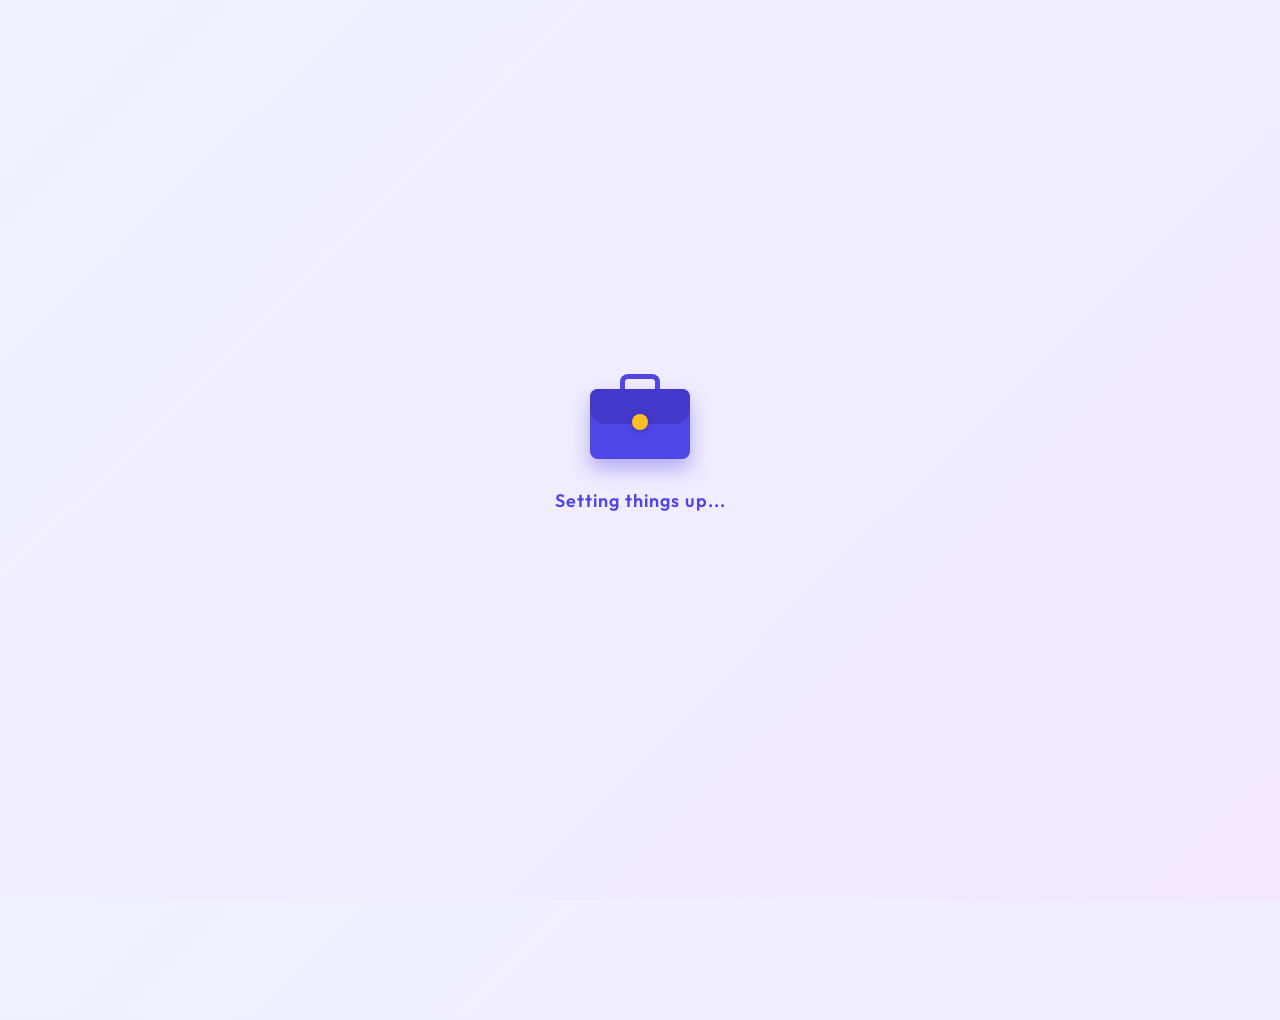
<file: index.html>
<<<<<<< HEAD
<!DOCTYPE html>
<html lang="en">

<head>
  <meta charset="UTF-8">
  <meta name="viewport" content="width=device-width, initial-scale=1.0">
  <title>QR Attendance System – Login</title>
  <link rel="stylesheet" href="css/style.css">
  <link href="https://fonts.googleapis.com/css2?family=Outfit:wght@300;400;500;600;700&display=swap" rel="stylesheet">
  <style>
    :root {
      --primary: #4f46e5;
      --primary-hover: #4338ca;
      --primary-light: #e0e7ff;
      --bg-gradient-1: #f8fafc;
      --bg-gradient-2: #e2e8f0;
      --text-main: #1e293b;
      --text-muted: #64748b;
      --card-bg: rgba(255, 255, 255, 0.8);
      --card-border: rgba(255, 255, 255, 1);
    }

    * {
      box-sizing: border-box;
      margin: 0;
      padding: 0;
      font-family: 'Outfit', sans-serif;
    }

    body {
      background: linear-gradient(135deg, #eef2ff, #f3e8ff);
      display: flex;
      align-items: center;
      justify-content: center;
      min-height: 100vh;
      overflow: auto;
      color: var(--text-main);
      position: relative;
    }

    /* Animated background elements */
    .bg-shape {
      position: absolute;
      border-radius: 50%;
      filter: blur(80px);
      z-index: 0;
      animation: float 10s infinite alternate ease-in-out;
    }

    .shape-1 {
      width: 500px;
      height: 500px;
      background: rgba(99, 102, 241, 0.4);
      top: -100px;
      left: -150px;
    }

    .shape-2 {
      width: 600px;
      height: 600px;
      background: rgba(216, 180, 254, 0.4);
      bottom: -150px;
      right: -100px;
      animation-delay: -5s;
    }

    @keyframes float {
      0% {
        transform: translate(0, 0) scale(1);
      }

      100% {
        transform: translate(40px, 40px) scale(1.05);
      }
    }

    /* Glassmorphic Login Box */
    .login-container {
      position: relative;
      z-index: 10;
      width: 100%;
      max-width: 420px;
      perspective: 1000px;
      padding: 20px;
    }

    .login-box {
      background: var(--card-bg);
      backdrop-filter: blur(24px);
      -webkit-backdrop-filter: blur(24px);
      border: 1px solid var(--card-border);
      padding: 40px;
      border-radius: 28px;
      box-shadow: 0 25px 50px -12px rgba(0, 0, 0, 0.1);
      text-align: center;
      animation: cardEntrance 0.8s cubic-bezier(0.2, 0.8, 0.2, 1);
      overflow: hidden;
      position: relative;
    }

    @keyframes cardEntrance {
      from {
        opacity: 0;
        transform: translateY(40px) scale(0.95);
      }

      to {
        opacity: 1;
        transform: translateY(0) scale(1);
      }
    }

    .login-header {
      margin-bottom: 30px;
    }

    .login-header h2 {
      font-size: 28px;
      font-weight: 700;
      margin-bottom: 8px;
      color: #1e293b;
    }

    .login-header p {
      color: var(--text-muted);
      font-size: 15px;
    }

    /* Forms container for sliding */
    .forms-wrapper {
      position: relative;
      height: 300px;
      /* Increased so role Continue is fully visible on smaller viewports */
      transition: height 0.3s ease;
      padding-bottom: 8px;
    }

    .form-section {
      position: absolute;
      top: 0;
      left: 0;
      width: 100%;
      transition: all 0.5s cubic-bezier(0.4, 0, 0.2, 1);
      opacity: 0;
      visibility: hidden;
      transform: translateX(50px);
    }

    .form-section.active {
      opacity: 1;
      visibility: visible;
      transform: translateX(0);
      z-index: 2;
    }

    .form-section.exit-left {
      transform: translateX(-50px);
      opacity: 0;
      visibility: hidden;
    }

    /* Role Buttons */
    .role-buttons {
      display: flex;
      flex-direction: column;
      gap: 16px;
      margin-bottom: 24px;
    }

    .role-btn {
      position: relative;
      padding: 16px;
      border-radius: 16px;
      border: 2px solid #e2e8f0;
      background: #ffffff;
      color: var(--text-main);
      font-size: 16px;
      font-weight: 600;
      cursor: pointer;
      display: flex;
      align-items: center;
      justify-content: center;
      gap: 12px;
      transition: all 0.3s cubic-bezier(0.4, 0, 0.2, 1);
      overflow: hidden;
      box-shadow: 0 4px 6px -1px rgba(0, 0, 0, 0.05);
    }

    .role-btn:hover {
      border-color: #cbd5e1;
      transform: translateY(-2px);
      box-shadow: 0 10px 15px -3px rgba(0, 0, 0, 0.08);
    }

    .role-btn.active {
      background: var(--primary);
      color: white;
      border-color: var(--primary);
      box-shadow: 0 10px 25px -5px rgba(79, 70, 229, 0.4);
    }

    /* Input Fields */
    .input-group {
      position: relative;
      margin-bottom: 20px;
      text-align: left;
    }

    .input-group input {
      width: 100%;
      padding: 16px 16px 16px 48px;
      border-radius: 14px;
      border: 2px solid #e2e8f0;
      background: #ffffff;
      color: var(--text-main);
      font-size: 15px;
      font-weight: 500;
      transition: all 0.3s ease;
    }

    .input-group input::placeholder {
      color: #94a3b8;
      font-weight: 400;
    }

    .input-group input:focus {
      outline: none;
      border-color: var(--primary);
      box-shadow: 0 0 0 4px rgba(79, 70, 229, 0.1);
    }

    .input-icon {
      position: absolute;
      left: 18px;
      top: 50%;
      transform: translateY(-50%);
      color: #94a3b8;
      transition: color 0.3s ease;
    }

    .input-group input:focus+.input-icon {
      color: var(--primary);
    }

    /* Action Buttons */
    .primary-btn {
      width: 100%;
      padding: 16px;
      border-radius: 14px;
      border: none;
      background: linear-gradient(135deg, var(--primary), #6366f1);
      color: white;
      font-size: 16px;
      font-weight: 600;
      cursor: pointer;
      position: relative;
      overflow: hidden;
      transition: all 0.3s ease;
      box-shadow: 0 10px 20px -10px rgba(79, 70, 229, 0.6);
    }

    .primary-btn:hover {
      transform: translateY(-2px);
      box-shadow: 0 15px 25px -10px rgba(79, 70, 229, 0.8);
    }

    .primary-btn:active {
      transform: translateY(1px);
    }

    .primary-btn:disabled {
      opacity: 0.6;
      cursor: not-allowed;
      transform: none;
      box-shadow: none;
      pointer-events: none;
    }

    .btn-loader {
      display: none;
      width: 20px;
      height: 20px;
      border: 3px solid rgba(255, 255, 255, 0.3);
      border-radius: 50%;
      border-top-color: #fff;
      animation: spin 1s ease-in-out infinite;
      margin: 0 auto;
    }

    @keyframes spin {
      to {
        transform: rotate(360deg);
      }
    }

    .btn-text.loading {
      display: none;
    }

    .btn-loader.loading {
      display: block;
    }

    /* Links */
    .back-btn {
      background: transparent;
      border: none;
      color: var(--text-muted);
      font-size: 14px;
      font-weight: 500;
      cursor: pointer;
      display: flex;
      align-items: center;
      gap: 6px;
      margin-bottom: 24px;
      transition: color 0.3s ease;
    }

    .back-btn:hover {
      color: var(--text-main);
    }

    .admin-link {
      margin-top: 24px;
      font-size: 14px;
      text-align: center;
      padding-top: 24px;
      position: relative;
    }

    .admin-link::before {
      content: '';
      position: absolute;
      top: 0;
      left: 50%;
      transform: translateX(-50%);
      width: 40px;
      height: 3px;
      background: #e2e8f0;
      border-radius: 4px;
    }

    .admin-link a {
      color: var(--text-muted);
      text-decoration: none;
      font-weight: 600;
      transition: all 0.3s ease;
    }

    .admin-link a:hover {
      color: var(--primary);
    }

    /* Shake animation for errors */
    @keyframes shake {

      0%,
      100% {
        transform: translateX(0);
      }

      10%,
      30%,
      50%,
      70%,
      90% {
        transform: translateX(-5px);
      }

      20%,
      40%,
      60%,
      80% {
        transform: translateX(5px);
      }
    }

    .shake {
      animation: shake 0.5s cubic-bezier(.36, .07, .19, .97) both;
    }

    /* Active SVGs */
    .role-btn.active svg {
      stroke: white;
    }

    /* Splash Screen Animations */
    #introSplash {
      position: fixed;
      top: 0;
      left: 0;
      width: 100vw;
      height: 100vh;
      background: linear-gradient(135deg, #eef2ff, #f3e8ff);
      z-index: 9999;
      display: flex;
      justify-content: center;
      align-items: center;
      flex-direction: column;
      transition: opacity 0.8s ease, visibility 0.8s ease;
    }

    .briefcase-wrapper {
      animation: walkIn 1.5s cubic-bezier(0.2, 0.8, 0.2, 1) forwards;
      position: relative;
    }

    @keyframes walkIn {
      0% {
        transform: translateX(-150px) translateY(-50px) rotate(-15deg) scale(0.8);
        opacity: 0;
      }

      50% {
        transform: translateX(20px) translateY(0) rotate(5deg) scale(1.05);
        opacity: 1;
      }

      75% {
        transform: translateX(-5px) rotate(-2deg) scale(0.98);
      }

      100% {
        transform: translateX(0) rotate(0) scale(1);
      }
    }

    .briefcase {
      width: 100px;
      height: 70px;
      background: var(--primary);
      border-radius: 8px;
      position: relative;
      box-shadow: 0 10px 20px rgba(79, 70, 229, 0.4);
      z-index: 10;
    }

    .briefcase::before {
      content: '';
      position: absolute;
      top: -15px;
      left: 50%;
      transform: translateX(-50%);
      width: 30px;
      height: 15px;
      border: 5px solid var(--primary);
      border-bottom: none;
      border-radius: 8px 8px 0 0;
    }

    .briefcase-flap {
      position: absolute;
      top: 0;
      left: 0;
      width: 100%;
      height: 35px;
      background: var(--primary-hover);
      border-radius: 8px 8px 15px 15px;
      transform-origin: top;
      transition: transform 0.6s cubic-bezier(0.4, 0, 0.2, 1);
      z-index: 2;
    }

    .briefcase-lock {
      position: absolute;
      bottom: -6px;
      left: 50%;
      transform: translateX(-50%);
      width: 16px;
      height: 16px;
      background: #fbbf24;
      border-radius: 50%;
      box-shadow: 0 2px 4px rgba(0, 0, 0, 0.2);
    }

    .briefcase-light {
      position: absolute;
      top: 50%;
      left: 50%;
      width: 20px;
      height: 20px;
      background: #fff;
      border-radius: 50%;
      transform: translate(-50%, -50%);
      opacity: 0;
      z-index: 1;
    }

    .briefcase-wrapper.open .briefcase-flap {
      transform: rotateX(180deg);
    }

    .briefcase-wrapper.open .briefcase-light {
      animation: burstLight 1s forwards cubic-bezier(0.2, 0.8, 0.2, 1);
    }

    @keyframes burstLight {
      0% {
        opacity: 0;
        transform: translate(-50%, -50%) scale(1);
      }

      30% {
        opacity: 1;
        transform: translate(-50%, -50%) scale(10);
        box-shadow: 0 0 40px 20px rgba(99, 102, 241, 0.6);
      }

      100% {
        opacity: 0;
        transform: translate(-50%, -50%) scale(60);
        box-shadow: 0 0 150px 150px rgba(255, 255, 255, 1);
      }
    }

    .splash-text {
      margin-top: 30px;
      font-size: 18px;
      font-weight: 600;
      color: var(--primary);
      animation: pulseText 1.5s infinite;
      letter-spacing: 1px;
    }

    @keyframes pulseText {

      0%,
      100% {
        opacity: 0.6;
      }

      50% {
        opacity: 1;
      }
    }

    .splash-text.hide {
      opacity: 0;
      transition: opacity 0.3s;
    }

    .main-content {
      opacity: 0;
      transform: scale(0.95);
      transition: opacity 0.8s ease, transform 0.8s ease;
      width: 100%;
      min-height: 100vh;
      display: flex;
      justify-content: center;
      align-items: center;
      position: absolute;
      top: 0;
      left: 0;
    }

    .main-content.visible {
      opacity: 1;
      transform: scale(1);
    }
  </style>
</head>

<body>

  <!-- Splash Intro -->
  <div id="introSplash">
    <div class="briefcase-wrapper" id="briefcaseWrapper">
      <div class="briefcase">
        <div class="briefcase-flap">
          <div class="briefcase-lock"></div>
        </div>
        <div class="briefcase-light"></div>
      </div>
    </div>
    <div class="splash-text" id="splashText">Setting things up...</div>
  </div>

  <div id="mainContent" class="main-content">
    <!-- Background Animated Shapes -->
    <div class="bg-shape shape-1"></div>
    <div class="bg-shape shape-2"></div>

    <div class="login-container">
      <div class="login-box" id="loginBox">
        <div class="login-header">
          <h2>Welcome</h2>
          <p>Ensure your attendance seamlessly</p>
        </div>

        <div class="forms-wrapper" id="formsWrapper">
          <!-- Step 1: Role Selection -->
          <div class="form-section active" id="stepRole">
            <div class="role-area">
              <div class="role-buttons">
                <button class="role-btn" id="btnFaculty" onclick="selectRole('teacher')">
                  <svg width="22" height="22" viewBox="0 0 24 24" fill="none" stroke="currentColor" stroke-width="2"
                    stroke-linecap="round" stroke-linejoin="round">
                    <path d="M4 19.5v-15A2.5 2.5 0 0 1 6.5 2H20v20H6.5a2.5 2.5 0 0 1 0-5H20" />
                  </svg>
                  Faculty Portal
                </button>
                <button class="role-btn" id="btnStudent" onclick="selectRole('student')">
                  <svg width="22" height="22" viewBox="0 0 24 24" fill="none" stroke="currentColor" stroke-width="2"
                    stroke-linecap="round" stroke-linejoin="round">
                    <path d="M22 10v6M2 10l10-5 10 5-10 5z" />
                    <path d="M6 12v5c3 3 9 3 12 0v-5" />
                  </svg>
                  Student Portal
                </button>
                <button class="role-btn" id="btnAdmin" onclick="selectRole('admin')">
                  <svg width="22" height="22" viewBox="0 0 24 24" fill="none" stroke="currentColor" stroke-width="2"
                    stroke-linecap="round" stroke-linejoin="round">
                    <rect x="3" y="4" width="18" height="16" rx="2" ry="2"></rect>
                    <path d="M16 2v4"></path>
                  </svg>
                  Admin Portal
                </button>
              </div>
              <button class="primary-btn" id="roleContinue" onclick="goNext()" disabled>
                Continue
              </button>
            </div>
          </div>

          <!-- Step 2: Credentials -->
          <div class="form-section" id="stepCredentials">
            <button class="back-btn" onclick="goBack()">
              <svg width="18" height="18" viewBox="0 0 24 24" fill="none" stroke="currentColor" stroke-width="2"
                stroke-linecap="round" stroke-linejoin="round">
                <line x1="19" y1="12" x2="5" y2="12"></line>
                <polyline points="12 19 5 12 12 5"></polyline>
              </svg>
              Back to roles
            </button>

            <div class="input-group">
              <input type="text" id="username" placeholder="Username" autocomplete="off">
              <svg class="input-icon" width="20" height="20" viewBox="0 0 24 24" fill="none" stroke="currentColor"
                stroke-width="2" stroke-linecap="round" stroke-linejoin="round">
                <path d="M20 21v-2a4 4 0 0 0-4-4H8a4 4 0 0 0-4 4v2"></path>
                <circle cx="12" cy="7" r="4"></circle>
              </svg>
            </div>

            <div class="input-group">
              <input type="password" id="password" placeholder="Password">
              <svg class="input-icon" width="20" height="20" viewBox="0 0 24 24" fill="none" stroke="currentColor"
                stroke-width="2" stroke-linecap="round" stroke-linejoin="round">
                <rect x="3" y="11" width="18" height="11" rx="2" ry="2"></rect>
                <path d="M7 11V7a5 5 0 0 1 10 0v4"></path>
              </svg>
            </div>

            <button class="primary-btn" id="loginBtn" onclick="login()">
              <span class="btn-text" id="btnText">Sign In</span>
              <div class="btn-loader" id="btnLoader"></div>
            </button>
          </div>
        </div>


      </div>
    </div>

    <script>
      // Splash Intro Sequence
      window.addEventListener('DOMContentLoaded', () => {
        // 1. Wait for the briefcase to "walk in" (1.5s)
        setTimeout(() => {
          const wrapper = document.getElementById('briefcaseWrapper');
          const text = document.getElementById('splashText');

          // 2. Open the bag & hide text
          if (wrapper) wrapper.classList.add('open');
          if (text) text.classList.add('hide');

          // 3. After the burst of light completes (1s), reveal the main app
          setTimeout(() => {
            const splash = document.getElementById('introSplash');
            const mainContent = document.getElementById('mainContent');
            if (splash) {
              splash.style.opacity = '0';
              splash.style.visibility = 'hidden';
            }
            if (mainContent) {
              mainContent.classList.add('visible');
            }
          }, 900);
        }, 1500);
      });

      let selectedRole = "";

      function selectRole(role) {
        selectedRole = role;
        document.getElementById("btnFaculty").classList.toggle("active", role === "teacher");
        document.getElementById("btnStudent").classList.toggle("active", role === "student");
        document.getElementById("btnAdmin").classList.toggle("active", role === "admin");
        // Enable the Continue button when a role is selected
        const cont = document.getElementById('roleContinue');
        if (cont) cont.disabled = false;

        // Remove any error shake animations
        document.getElementById('loginBox').classList.remove('shake');
      }

      function goNext() {
        if (!selectedRole) {
          triggerError();
          return;
        }

        const stepRole = document.getElementById("stepRole");
        const stepCredentials = document.getElementById("stepCredentials");
        const wrapper = document.getElementById("formsWrapper");

        // Update wrapper height based on content
        wrapper.style.height = "340px";

        stepRole.classList.remove("active");
        stepRole.classList.add("exit-left");

        stepCredentials.classList.remove("exit-left");
        stepCredentials.classList.add("active");
      }

      function goBack() {
        const stepRole = document.getElementById("stepRole");
        const stepCredentials = document.getElementById("stepCredentials");
        const wrapper = document.getElementById("formsWrapper");

        wrapper.style.height = "260px";

        stepCredentials.classList.remove("active");

        stepRole.classList.remove("exit-left");
        stepRole.classList.add("active");

        // Keep Continue enabled only if a role is selected
        const cont = document.getElementById('roleContinue');
        if (cont) cont.disabled = (selectedRole === "");
      }

      function triggerError() {
        const box = document.getElementById('loginBox');
        box.classList.remove('shake');
        void box.offsetWidth; // trigger reflow
        box.classList.add('shake');
      }

      function login() {
        const u = document.getElementById("username").value.trim();
        const p = document.getElementById("password").value.trim();

        if (!u || !p) {
          triggerError();
          return;
        }

        // Show loading animation
        document.getElementById("btnText").classList.add("loading");
        document.getElementById("btnLoader").classList.add("loading");
        const loginBtn = document.getElementById("loginBtn");
        loginBtn.style.pointerEvents = "none";

        // Simulate network request for effect
        setTimeout(() => {
          if (selectedRole === "teacher" && u === "faculty1" && p === "faculty123") {
            window.location.href = "dashboard.html?role=teacher";
          }
          else if (selectedRole === "student" && u === "student1" && p === "student123") {
            window.location.href = "dashboard.html?role=student";
          }
          else if (selectedRole === "admin" && u === "admin" && p === "admin123") {
            window.location.href = "admin-logs.html";
          }
          else {
            // Reset button and show error
            document.getElementById("btnText").classList.remove("loading");
            document.getElementById("btnLoader").classList.remove("loading");
            loginBtn.style.pointerEvents = "auto";
            triggerError();
          }
        }, 700);
      }

      // Add enter key support
      document.getElementById("password").addEventListener("keypress", function (event) {
        if (event.key === "Enter") {
          event.preventDefault();
          login();
        }
      });
    </script>

</body>

=======
<!DOCTYPE html>
<html lang="en">

<head>
  <meta charset="UTF-8">
  <meta name="viewport" content="width=device-width, initial-scale=1.0">
  <title>QR Attendance System – Login</title>
  <link rel="stylesheet" href="css/style.css">
  <link href="https://fonts.googleapis.com/css2?family=Outfit:wght@300;400;500;600;700&display=swap" rel="stylesheet">
  <style>
    :root {
      --primary: #4f46e5;
      --primary-hover: #4338ca;
      --primary-light: #e0e7ff;
      --bg-gradient-1: #f8fafc;
      --bg-gradient-2: #e2e8f0;
      --text-main: #1e293b;
      --text-muted: #64748b;
      --card-bg: rgba(255, 255, 255, 0.8);
      --card-border: rgba(255, 255, 255, 1);
    }

    * {
      box-sizing: border-box;
      margin: 0;
      padding: 0;
      font-family: 'Outfit', sans-serif;
    }

    body {
      background: linear-gradient(135deg, #eef2ff, #f3e8ff);
      display: flex;
      align-items: center;
      justify-content: center;
      min-height: 100vh;
      overflow: auto;
      color: var(--text-main);
      position: relative;
    }

    /* Animated background elements */
    .bg-shape {
      position: absolute;
      border-radius: 50%;
      filter: blur(80px);
      z-index: 0;
      animation: float 10s infinite alternate ease-in-out;
    }

    .shape-1 {
      width: 500px;
      height: 500px;
      background: rgba(99, 102, 241, 0.4);
      top: -100px;
      left: -150px;
    }

    .shape-2 {
      width: 600px;
      height: 600px;
      background: rgba(216, 180, 254, 0.4);
      bottom: -150px;
      right: -100px;
      animation-delay: -5s;
    }

    @keyframes float {
      0% {
        transform: translate(0, 0) scale(1);
      }

      100% {
        transform: translate(40px, 40px) scale(1.05);
      }
    }

    /* Glassmorphic Login Box */
    .login-container {
      position: relative;
      z-index: 10;
      width: 100%;
      max-width: 420px;
      perspective: 1000px;
      padding: 20px;
    }

    .login-box {
      background: var(--card-bg);
      backdrop-filter: blur(24px);
      -webkit-backdrop-filter: blur(24px);
      border: 1px solid var(--card-border);
      padding: 40px;
      border-radius: 28px;
      box-shadow: 0 25px 50px -12px rgba(0, 0, 0, 0.1);
      text-align: center;
      animation: cardEntrance 0.8s cubic-bezier(0.2, 0.8, 0.2, 1);
      overflow: hidden;
      position: relative;
    }

    @keyframes cardEntrance {
      from {
        opacity: 0;
        transform: translateY(40px) scale(0.95);
      }

      to {
        opacity: 1;
        transform: translateY(0) scale(1);
      }
    }

    .login-header {
      margin-bottom: 30px;
    }

    .login-header h2 {
      font-size: 28px;
      font-weight: 700;
      margin-bottom: 8px;
      color: #1e293b;
    }

    .login-header p {
      color: var(--text-muted);
      font-size: 15px;
    }

    /* Forms container for sliding */
    .forms-wrapper {
      position: relative;
      height: 300px;
      /* Increased so role Continue is fully visible on smaller viewports */
      transition: height 0.3s ease;
      padding-bottom: 8px;
    }

    .form-section {
      position: absolute;
      top: 0;
      left: 0;
      width: 100%;
      transition: all 0.5s cubic-bezier(0.4, 0, 0.2, 1);
      opacity: 0;
      visibility: hidden;
      transform: translateX(50px);
    }

    .form-section.active {
      opacity: 1;
      visibility: visible;
      transform: translateX(0);
      z-index: 2;
    }

    .form-section.exit-left {
      transform: translateX(-50px);
      opacity: 0;
      visibility: hidden;
    }

    /* Role Buttons */
    .role-buttons {
      display: flex;
      flex-direction: column;
      gap: 16px;
      margin-bottom: 24px;
    }

    .role-btn {
      position: relative;
      padding: 16px;
      border-radius: 16px;
      border: 2px solid #e2e8f0;
      background: #ffffff;
      color: var(--text-main);
      font-size: 16px;
      font-weight: 600;
      cursor: pointer;
      display: flex;
      align-items: center;
      justify-content: center;
      gap: 12px;
      transition: all 0.3s cubic-bezier(0.4, 0, 0.2, 1);
      overflow: hidden;
      box-shadow: 0 4px 6px -1px rgba(0, 0, 0, 0.05);
    }

    .role-btn:hover {
      border-color: #cbd5e1;
      transform: translateY(-2px);
      box-shadow: 0 10px 15px -3px rgba(0, 0, 0, 0.08);
    }

    .role-btn.active {
      background: var(--primary);
      color: white;
      border-color: var(--primary);
      box-shadow: 0 10px 25px -5px rgba(79, 70, 229, 0.4);
    }

    /* Input Fields */
    .input-group {
      position: relative;
      margin-bottom: 20px;
      text-align: left;
    }

    .input-group input {
      width: 100%;
      padding: 16px 16px 16px 48px;
      border-radius: 14px;
      border: 2px solid #e2e8f0;
      background: #ffffff;
      color: var(--text-main);
      font-size: 15px;
      font-weight: 500;
      transition: all 0.3s ease;
    }

    .input-group input::placeholder {
      color: #94a3b8;
      font-weight: 400;
    }

    .input-group input:focus {
      outline: none;
      border-color: var(--primary);
      box-shadow: 0 0 0 4px rgba(79, 70, 229, 0.1);
    }

    .input-icon {
      position: absolute;
      left: 18px;
      top: 50%;
      transform: translateY(-50%);
      color: #94a3b8;
      transition: color 0.3s ease;
    }

    .input-group input:focus+.input-icon {
      color: var(--primary);
    }

    /* Action Buttons */
    .primary-btn {
      width: 100%;
      padding: 16px;
      border-radius: 14px;
      border: none;
      background: linear-gradient(135deg, var(--primary), #6366f1);
      color: white;
      font-size: 16px;
      font-weight: 600;
      cursor: pointer;
      position: relative;
      overflow: hidden;
      transition: all 0.3s ease;
      box-shadow: 0 10px 20px -10px rgba(79, 70, 229, 0.6);
    }

    .primary-btn:hover {
      transform: translateY(-2px);
      box-shadow: 0 15px 25px -10px rgba(79, 70, 229, 0.8);
    }

    .primary-btn:active {
      transform: translateY(1px);
    }

    .primary-btn:disabled {
      opacity: 0.6;
      cursor: not-allowed;
      transform: none;
      box-shadow: none;
      pointer-events: none;
    }

    .btn-loader {
      display: none;
      width: 20px;
      height: 20px;
      border: 3px solid rgba(255, 255, 255, 0.3);
      border-radius: 50%;
      border-top-color: #fff;
      animation: spin 1s ease-in-out infinite;
      margin: 0 auto;
    }

    @keyframes spin {
      to {
        transform: rotate(360deg);
      }
    }

    .btn-text.loading {
      display: none;
    }

    .btn-loader.loading {
      display: block;
    }

    /* Links */
    .back-btn {
      background: transparent;
      border: none;
      color: var(--text-muted);
      font-size: 14px;
      font-weight: 500;
      cursor: pointer;
      display: flex;
      align-items: center;
      gap: 6px;
      margin-bottom: 24px;
      transition: color 0.3s ease;
    }

    .back-btn:hover {
      color: var(--text-main);
    }

    .admin-link {
      margin-top: 24px;
      font-size: 14px;
      text-align: center;
      padding-top: 24px;
      position: relative;
    }

    .admin-link::before {
      content: '';
      position: absolute;
      top: 0;
      left: 50%;
      transform: translateX(-50%);
      width: 40px;
      height: 3px;
      background: #e2e8f0;
      border-radius: 4px;
    }

    .admin-link a {
      color: var(--text-muted);
      text-decoration: none;
      font-weight: 600;
      transition: all 0.3s ease;
    }

    .admin-link a:hover {
      color: var(--primary);
    }

    /* Shake animation for errors */
    @keyframes shake {

      0%,
      100% {
        transform: translateX(0);
      }

      10%,
      30%,
      50%,
      70%,
      90% {
        transform: translateX(-5px);
      }

      20%,
      40%,
      60%,
      80% {
        transform: translateX(5px);
      }
    }

    .shake {
      animation: shake 0.5s cubic-bezier(.36, .07, .19, .97) both;
    }

    /* Active SVGs */
    .role-btn.active svg {
      stroke: white;
    }

    /* Splash Screen Animations */
    #introSplash {
      position: fixed;
      top: 0;
      left: 0;
      width: 100vw;
      height: 100vh;
      background: linear-gradient(135deg, #eef2ff, #f3e8ff);
      z-index: 9999;
      display: flex;
      justify-content: center;
      align-items: center;
      flex-direction: column;
      transition: opacity 0.8s ease, visibility 0.8s ease;
    }

    .briefcase-wrapper {
      animation: walkIn 1.5s cubic-bezier(0.2, 0.8, 0.2, 1) forwards;
      position: relative;
    }

    @keyframes walkIn {
      0% {
        transform: translateX(-150px) translateY(-50px) rotate(-15deg) scale(0.8);
        opacity: 0;
      }

      50% {
        transform: translateX(20px) translateY(0) rotate(5deg) scale(1.05);
        opacity: 1;
      }

      75% {
        transform: translateX(-5px) rotate(-2deg) scale(0.98);
      }

      100% {
        transform: translateX(0) rotate(0) scale(1);
      }
    }

    .briefcase {
      width: 100px;
      height: 70px;
      background: var(--primary);
      border-radius: 8px;
      position: relative;
      box-shadow: 0 10px 20px rgba(79, 70, 229, 0.4);
      z-index: 10;
    }

    .briefcase::before {
      content: '';
      position: absolute;
      top: -15px;
      left: 50%;
      transform: translateX(-50%);
      width: 30px;
      height: 15px;
      border: 5px solid var(--primary);
      border-bottom: none;
      border-radius: 8px 8px 0 0;
    }

    .briefcase-flap {
      position: absolute;
      top: 0;
      left: 0;
      width: 100%;
      height: 35px;
      background: var(--primary-hover);
      border-radius: 8px 8px 15px 15px;
      transform-origin: top;
      transition: transform 0.6s cubic-bezier(0.4, 0, 0.2, 1);
      z-index: 2;
    }

    .briefcase-lock {
      position: absolute;
      bottom: -6px;
      left: 50%;
      transform: translateX(-50%);
      width: 16px;
      height: 16px;
      background: #fbbf24;
      border-radius: 50%;
      box-shadow: 0 2px 4px rgba(0, 0, 0, 0.2);
    }

    .briefcase-light {
      position: absolute;
      top: 50%;
      left: 50%;
      width: 20px;
      height: 20px;
      background: #fff;
      border-radius: 50%;
      transform: translate(-50%, -50%);
      opacity: 0;
      z-index: 1;
    }

    .briefcase-wrapper.open .briefcase-flap {
      transform: rotateX(180deg);
    }

    .briefcase-wrapper.open .briefcase-light {
      animation: burstLight 1s forwards cubic-bezier(0.2, 0.8, 0.2, 1);
    }

    @keyframes burstLight {
      0% {
        opacity: 0;
        transform: translate(-50%, -50%) scale(1);
      }

      30% {
        opacity: 1;
        transform: translate(-50%, -50%) scale(10);
        box-shadow: 0 0 40px 20px rgba(99, 102, 241, 0.6);
      }

      100% {
        opacity: 0;
        transform: translate(-50%, -50%) scale(60);
        box-shadow: 0 0 150px 150px rgba(255, 255, 255, 1);
      }
    }

    .splash-text {
      margin-top: 30px;
      font-size: 18px;
      font-weight: 600;
      color: var(--primary);
      animation: pulseText 1.5s infinite;
      letter-spacing: 1px;
    }

    @keyframes pulseText {

      0%,
      100% {
        opacity: 0.6;
      }

      50% {
        opacity: 1;
      }
    }

    .splash-text.hide {
      opacity: 0;
      transition: opacity 0.3s;
    }

    .main-content {
      opacity: 0;
      transform: scale(0.95);
      transition: opacity 0.8s ease, transform 0.8s ease;
      width: 100%;
      min-height: 100vh;
      display: flex;
      justify-content: center;
      align-items: center;
      position: absolute;
      top: 0;
      left: 0;
    }

    .main-content.visible {
      opacity: 1;
      transform: scale(1);
    }
  </style>
</head>

<body>

  <!-- Splash Intro -->
  <div id="introSplash">
    <div class="briefcase-wrapper" id="briefcaseWrapper">
      <div class="briefcase">
        <div class="briefcase-flap">
          <div class="briefcase-lock"></div>
        </div>
        <div class="briefcase-light"></div>
      </div>
    </div>
    <div class="splash-text" id="splashText">Setting things up...</div>
  </div>

  <div id="mainContent" class="main-content">
    <!-- Background Animated Shapes -->
    <div class="bg-shape shape-1"></div>
    <div class="bg-shape shape-2"></div>

    <div class="login-container">
      <div class="login-box" id="loginBox">
        <div class="login-header">
          <h2>Welcome</h2>
          <p>Ensure your attendance seamlessly</p>
        </div>

        <div class="forms-wrapper" id="formsWrapper">
          <!-- Step 1: Role Selection -->
          <div class="form-section active" id="stepRole">
            <div class="role-area">
              <div class="role-buttons">
                <button class="role-btn" id="btnFaculty" onclick="selectRole('teacher')">
                  <svg width="22" height="22" viewBox="0 0 24 24" fill="none" stroke="currentColor" stroke-width="2"
                    stroke-linecap="round" stroke-linejoin="round">
                    <path d="M4 19.5v-15A2.5 2.5 0 0 1 6.5 2H20v20H6.5a2.5 2.5 0 0 1 0-5H20" />
                  </svg>
                  Faculty Portal
                </button>
                <button class="role-btn" id="btnStudent" onclick="selectRole('student')">
                  <svg width="22" height="22" viewBox="0 0 24 24" fill="none" stroke="currentColor" stroke-width="2"
                    stroke-linecap="round" stroke-linejoin="round">
                    <path d="M22 10v6M2 10l10-5 10 5-10 5z" />
                    <path d="M6 12v5c3 3 9 3 12 0v-5" />
                  </svg>
                  Student Portal
                </button>
                <button class="role-btn" id="btnAdmin" onclick="selectRole('admin')">
                  <svg width="22" height="22" viewBox="0 0 24 24" fill="none" stroke="currentColor" stroke-width="2"
                    stroke-linecap="round" stroke-linejoin="round">
                    <rect x="3" y="4" width="18" height="16" rx="2" ry="2"></rect>
                    <path d="M16 2v4"></path>
                  </svg>
                  Admin Portal
                </button>
              </div>
              <button class="primary-btn" id="roleContinue" onclick="goNext()" disabled>
                Continue
              </button>
            </div>
          </div>

          <!-- Step 2: Credentials -->
          <div class="form-section" id="stepCredentials">
            <button class="back-btn" onclick="goBack()">
              <svg width="18" height="18" viewBox="0 0 24 24" fill="none" stroke="currentColor" stroke-width="2"
                stroke-linecap="round" stroke-linejoin="round">
                <line x1="19" y1="12" x2="5" y2="12"></line>
                <polyline points="12 19 5 12 12 5"></polyline>
              </svg>
              Back to roles
            </button>

            <div class="input-group">
              <input type="text" id="username" placeholder="Username" autocomplete="off">
              <svg class="input-icon" width="20" height="20" viewBox="0 0 24 24" fill="none" stroke="currentColor"
                stroke-width="2" stroke-linecap="round" stroke-linejoin="round">
                <path d="M20 21v-2a4 4 0 0 0-4-4H8a4 4 0 0 0-4 4v2"></path>
                <circle cx="12" cy="7" r="4"></circle>
              </svg>
            </div>

            <div class="input-group">
              <input type="password" id="password" placeholder="Password">
              <svg class="input-icon" width="20" height="20" viewBox="0 0 24 24" fill="none" stroke="currentColor"
                stroke-width="2" stroke-linecap="round" stroke-linejoin="round">
                <rect x="3" y="11" width="18" height="11" rx="2" ry="2"></rect>
                <path d="M7 11V7a5 5 0 0 1 10 0v4"></path>
              </svg>
            </div>

            <button class="primary-btn" id="loginBtn" onclick="login()">
              <span class="btn-text" id="btnText">Sign In</span>
              <div class="btn-loader" id="btnLoader"></div>
            </button>
          </div>
        </div>


      </div>
    </div>

    <script>
      // Splash Intro Sequence
      window.addEventListener('DOMContentLoaded', () => {
        // 1. Wait for the briefcase to "walk in" (1.5s)
        setTimeout(() => {
          const wrapper = document.getElementById('briefcaseWrapper');
          const text = document.getElementById('splashText');

          // 2. Open the bag & hide text
          if (wrapper) wrapper.classList.add('open');
          if (text) text.classList.add('hide');

          // 3. After the burst of light completes (1s), reveal the main app
          setTimeout(() => {
            const splash = document.getElementById('introSplash');
            const mainContent = document.getElementById('mainContent');
            if (splash) {
              splash.style.opacity = '0';
              splash.style.visibility = 'hidden';
            }
            if (mainContent) {
              mainContent.classList.add('visible');
            }
          }, 900);
        }, 1500);
      });

      let selectedRole = "";

      function selectRole(role) {
        selectedRole = role;
        document.getElementById("btnFaculty").classList.toggle("active", role === "teacher");
        document.getElementById("btnStudent").classList.toggle("active", role === "student");
        document.getElementById("btnAdmin").classList.toggle("active", role === "admin");
        // Enable the Continue button when a role is selected
        const cont = document.getElementById('roleContinue');
        if (cont) cont.disabled = false;

        // Remove any error shake animations
        document.getElementById('loginBox').classList.remove('shake');
      }

      function goNext() {
        if (!selectedRole) {
          triggerError();
          return;
        }

        const stepRole = document.getElementById("stepRole");
        const stepCredentials = document.getElementById("stepCredentials");
        const wrapper = document.getElementById("formsWrapper");

        // Update wrapper height based on content
        wrapper.style.height = "340px";

        stepRole.classList.remove("active");
        stepRole.classList.add("exit-left");

        stepCredentials.classList.remove("exit-left");
        stepCredentials.classList.add("active");
      }

      function goBack() {
        const stepRole = document.getElementById("stepRole");
        const stepCredentials = document.getElementById("stepCredentials");
        const wrapper = document.getElementById("formsWrapper");

        wrapper.style.height = "260px";

        stepCredentials.classList.remove("active");

        stepRole.classList.remove("exit-left");
        stepRole.classList.add("active");

        // Keep Continue enabled only if a role is selected
        const cont = document.getElementById('roleContinue');
        if (cont) cont.disabled = (selectedRole === "");
      }

      function triggerError() {
        const box = document.getElementById('loginBox');
        box.classList.remove('shake');
        void box.offsetWidth; // trigger reflow
        box.classList.add('shake');
      }

      function login() {
        const u = document.getElementById("username").value.trim();
        const p = document.getElementById("password").value.trim();

        if (!u || !p) {
          triggerError();
          return;
        }

        // Show loading animation
        document.getElementById("btnText").classList.add("loading");
        document.getElementById("btnLoader").classList.add("loading");
        const loginBtn = document.getElementById("loginBtn");
        loginBtn.style.pointerEvents = "none";

        // Simulate network request for effect
        setTimeout(() => {
          if (selectedRole === "teacher" && u === "faculty1" && p === "faculty123") {
            window.location.href = "dashboard.html?role=teacher";
          }
          else if (selectedRole === "student" && u === "student1" && p === "student123") {
            window.location.href = "dashboard.html?role=student";
          }
          else if (selectedRole === "admin" && u === "admin" && p === "admin123") {
            window.location.href = "admin-logs.html";
          }
          else {
            // Reset button and show error
            document.getElementById("btnText").classList.remove("loading");
            document.getElementById("btnLoader").classList.remove("loading");
            loginBtn.style.pointerEvents = "auto";
            triggerError();
          }
        }, 700);
      }

      // Add enter key support
      document.getElementById("password").addEventListener("keypress", function (event) {
        if (event.key === "Enter") {
          event.preventDefault();
          login();
        }
      });
    </script>

</body>

>>>>>>> cfc9b6af5e1d5697dd003ccf010269bd3f0df0de
</html>
</file>
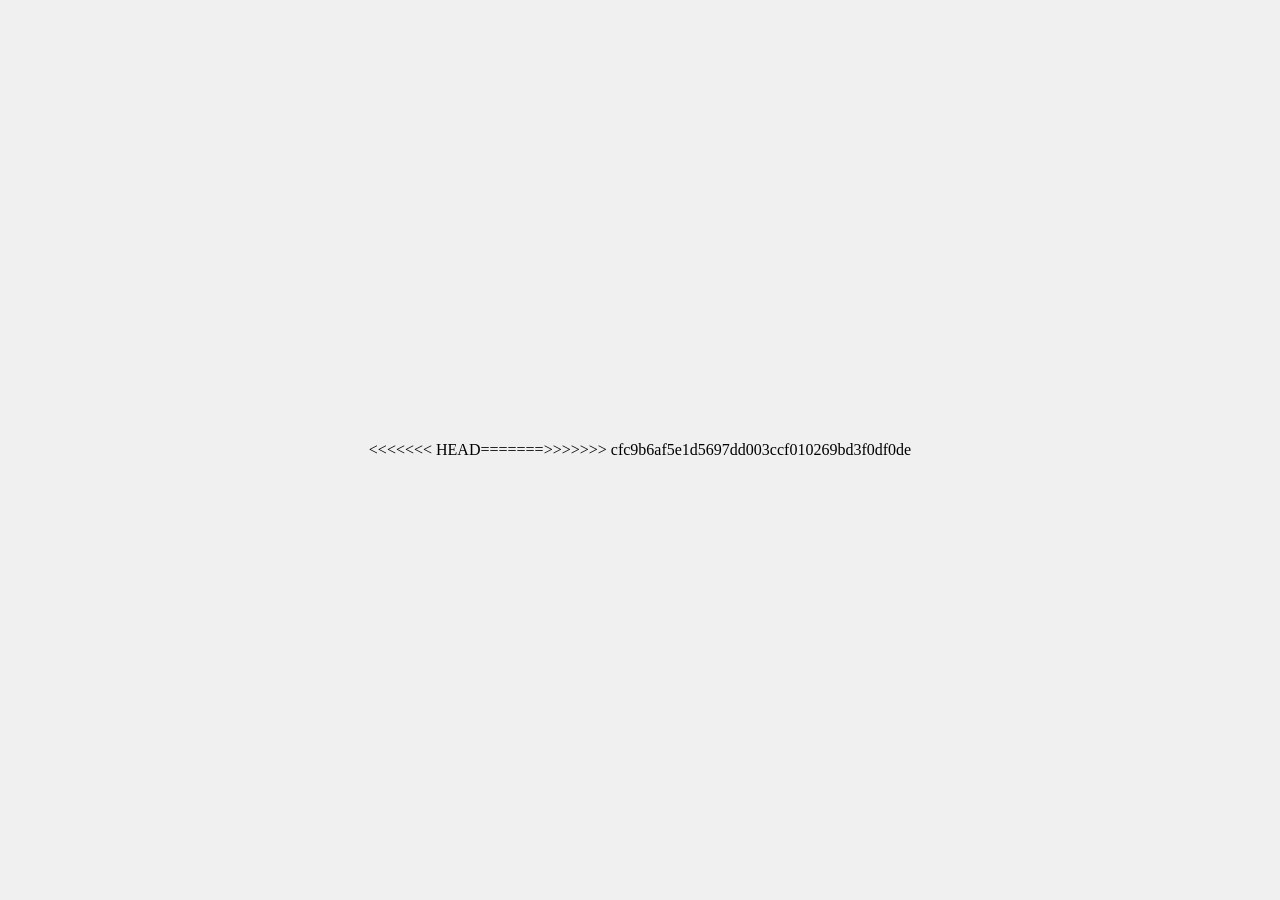
<file: Animated Login Form/index.html>
<<<<<<< HEAD

<!-- Note :- if the code is not run just open index.html into your broswer 
 and scroll on white screen using mouse and wait for 3 seconds.  you can 
 give the specific size to div for solve this problem or correct if on visme.co-->

<!-- This form was created using Visme.co. You can design more forms 
 like this for free and embed them directly into your website! -->

<!-- Just goto visme.co 
do signup
click on from/serveys 
then choose template 
then customize it like character movement  and all
then click on publish you will get a embadding code which you can used
for embadding the login form into your website for free -->

<!DOCTYPE html>
<html lang="en">
<head>
    <meta charset="UTF-8">
    <meta name="viewport" content="width=device-width, initial-scale=1.0">
    <title>Animated Login Form</title>

    <style>
    body {
      margin: 0;
      height: 100vh;
      display: flex;
      justify-content: center;
      align-items: center;
      background: #f0f0f0;
    }

    div{
        height: 200px;
    }
  </style>

</head>
<body>

 <!-- you will get embadding code like this -->
<div class="visme_d" 
    data-title="Webinar Registration Form" 
    data-url="g7ddqxx0-untitled-project?
    fullPage=true" 
    data-domain="forms" 
    data-full-page="true" 
    data-min-height="100vh" 
    data-form-id="133190">
</div>

<script src="https://static-bundles.visme.co/forms/vismeforms-embed.js"></script>

</body>
</html>

=======

<!-- Note :- if the code is not run just open index.html into your broswer 
 and scroll on white screen using mouse and wait for 3 seconds.  you can 
 give the specific size to div for solve this problem or correct if on visme.co-->

<!-- This form was created using Visme.co. You can design more forms 
 like this for free and embed them directly into your website! -->

<!-- Just goto visme.co 
do signup
click on from/serveys 
then choose template 
then customize it like character movement  and all
then click on publish you will get a embadding code which you can used
for embadding the login form into your website for free -->

<!DOCTYPE html>
<html lang="en">
<head>
    <meta charset="UTF-8">
    <meta name="viewport" content="width=device-width, initial-scale=1.0">
    <title>Animated Login Form</title>

    <style>
    body {
      margin: 0;
      height: 100vh;
      display: flex;
      justify-content: center;
      align-items: center;
      background: #f0f0f0;
    }

    div{
        height: 200px;
    }
  </style>

</head>
<body>

 <!-- you will get embadding code like this -->
<div class="visme_d" 
    data-title="Webinar Registration Form" 
    data-url="g7ddqxx0-untitled-project?
    fullPage=true" 
    data-domain="forms" 
    data-full-page="true" 
    data-min-height="100vh" 
    data-form-id="133190">
</div>

<script src="https://static-bundles.visme.co/forms/vismeforms-embed.js"></script>

</body>
</html>

>>>>>>> cfc9b6af5e1d5697dd003ccf010269bd3f0df0de
</file>
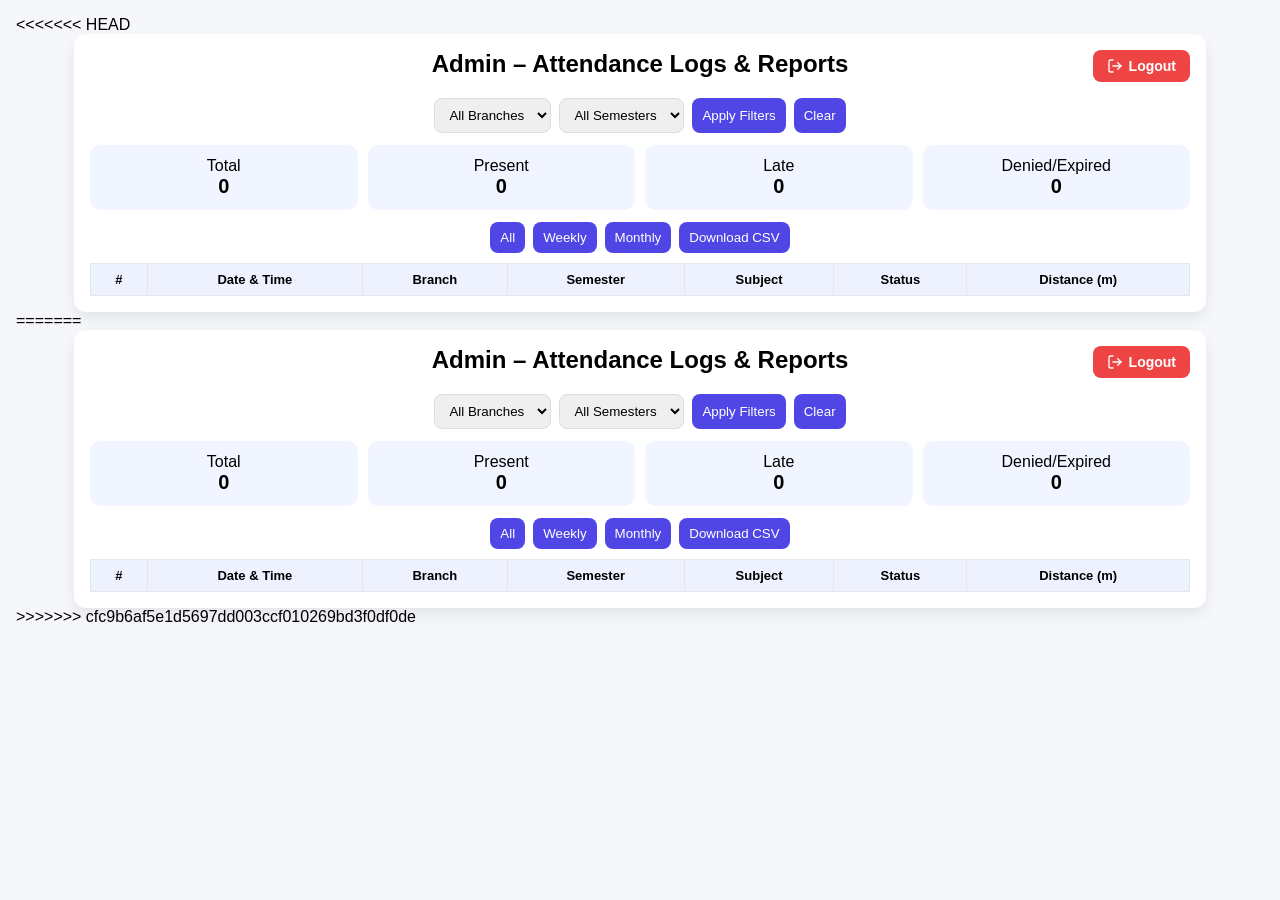
<file: admin-logs.html>
<<<<<<< HEAD
<!DOCTYPE html>
<html>

<head>
  <title>Admin – Attendance Logs & Reports</title>
  <style>
    body {
      font-family: Arial, sans-serif;
      background: #f6f7fb;
      margin: 0;
      padding: 16px;
    }

    .container {
      max-width: 1100px;
      margin: auto;
      background: #fff;
      padding: 16px;
      border-radius: 12px;
      box-shadow: 0 6px 14px rgba(0, 0, 0, 0.08);
    }

    h2 {
      text-align: center;
      margin-top: 0;
    }

    .filters,
    .controls {
      display: flex;
      gap: 8px;
      flex-wrap: wrap;
      justify-content: center;
      margin-bottom: 10px;
    }

    select,
    button {
      padding: 8px 10px;
      border-radius: 8px;
      border: 1px solid #ddd;
      cursor: pointer;
    }

    button {
      background: #4f46e5;
      color: #fff;
      border: none;
    }

    .stats {
      display: grid;
      grid-template-columns: repeat(4, 1fr);
      gap: 10px;
      margin: 12px 0;
    }

    .card {
      padding: 12px;
      border-radius: 10px;
      background: #f1f5ff;
      text-align: center;
    }

    .card span {
      font-size: 20px;
      font-weight: bold;
    }

    table {
      width: 100%;
      border-collapse: collapse;
      margin-top: 10px;
    }

    th,
    td {
      border: 1px solid #e5e7eb;
      padding: 8px;
      text-align: center;
      font-size: 13px;
    }

    th {
      background: #eef2ff;
    }

    .Present {
      color: #2e7d32;
      font-weight: bold;
    }

    .Late {
      color: #f9a825;
      font-weight: bold;
    }

    .Denied,
    .Expired {
      color: #c62828;
      font-weight: bold;
    }

    /* Logout Animation CSS */
    .logout-btn {
      background: #ef4444;
      color: white;
      border: none;
      padding: 8px 14px;
      border-radius: 8px;
      font-size: 14px;
      font-weight: 600;
      display: inline-flex;
      align-items: center;
      gap: 6px;
      cursor: pointer;
      transition: all 0.3s cubic-bezier(0.4, 0, 0.2, 1);
    }

    .logout-btn:hover {
      background: #dc2626;
      transform: translateY(-2px);
      box-shadow: 0 6px 12px rgba(239, 68, 68, 0.3);
    }

    .logout-btn:active {
      transform: translateY(0);
    }

    .logout-btn.logging-out {
      transform: translateX(15px);
      opacity: 0;
      pointer-events: none;
    }

    .page-fade-out {
      opacity: 0;
      transition: opacity 0.4s ease;
    }
  </style>
</head>

<body>

  <div class="container" style="position: relative;">
    <div style="position: absolute; top: 16px; right: 16px;">
      <button class="logout-btn" onclick="logout(this)">
        <svg width="16" height="16" viewBox="0 0 24 24" fill="none" stroke="currentColor" stroke-width="2"
          stroke-linecap="round" stroke-linejoin="round">
          <path d="M9 21H5a2 2 0 0 1-2-2V5a2 2 0 0 1 2-2h4"></path>
          <polyline points="16 17 21 12 16 7"></polyline>
          <line x1="21" y1="12" x2="9" y2="12"></line>
        </svg>
        Logout
      </button>
    </div>

    <h2>Admin – Attendance Logs & Reports</h2>

    <!-- Filters -->
    <div class="filters">
      <select id="branchFilter">
        <option value="">All Branches</option>
        <option value="CSE">CSE</option>
        <option value="AI">AI</option>
        <option value="Cyber">Cyber</option>
        <option value="Mech">Mech</option>
        <option value="Civil">Civil</option>
      </select>

      <select id="semesterFilter">
        <option value="">All Semesters</option>
        <option>S1</option>
        <option>S2</option>
        <option>S3</option>
        <option>S4</option>
        <option>S5</option>
        <option>S6</option>
        <option>S7</option>
        <option>S8</option>
      </select>

      <button onclick="applyFilters()">Apply Filters</button>
      <button onclick="clearFilters()">Clear</button>
    </div>

    <!-- Stats -->
    <div class="stats">
      <div class="card">Total<br><span id="sTotal">0</span></div>
      <div class="card">Present<br><span id="sPresent">0</span></div>
      <div class="card">Late<br><span id="sLate">0</span></div>
      <div class="card">Denied/Expired<br><span id="sDenied">0</span></div>
    </div>

    <!-- Controls -->
    <div class="controls">
      <button onclick="loadAll()">All</button>
      <button onclick="weekly()">Weekly</button>
      <button onclick="monthly()">Monthly</button>
      <button onclick="downloadCSV()">Download CSV</button>
    </div>

    <table>
      <thead>
        <tr>
          <th>#</th>
          <th>Date & Time</th>
          <th>Branch</th>
          <th>Semester</th>
          <th>Subject</th>
          <th>Status</th>
          <th>Distance (m)</th>
        </tr>
      </thead>
      <tbody id="rows"></tbody>
    </table>
  </div>

  <script>
    const allLogs = JSON.parse(localStorage.getItem("attendanceLogs") || "[]");
    let currentLogs = [...allLogs];

    function applyFilters() {
      const b = document.getElementById("branchFilter").value;
      const s = document.getElementById("semesterFilter").value;

      currentLogs = allLogs.filter(l =>
        (!b || l.branch === b) &&
        (!s || l.semester === s)
      );
      render(currentLogs);
    }

    function clearFilters() {
      document.getElementById("branchFilter").value = "";
      document.getElementById("semesterFilter").value = "";
      currentLogs = [...allLogs];
      render(currentLogs);
    }

    function loadAll() { render(currentLogs); }

    function weekly() {
      const weekAgo = Date.now() - 7 * 24 * 60 * 60 * 1000;
      render(currentLogs.filter(l => new Date(l.time).getTime() >= weekAgo));
    }

    function monthly() {
      const now = new Date();
      const start = new Date(now.getFullYear(), now.getMonth(), 1).getTime();
      render(currentLogs.filter(l => new Date(l.time).getTime() >= start));
    }

    function updateStats(logs) {
      document.getElementById("sTotal").innerText = logs.length;
      document.getElementById("sPresent").innerText = logs.filter(l => l.status === "Present").length;
      document.getElementById("sLate").innerText = logs.filter(l => l.status === "Late").length;
      document.getElementById("sDenied").innerText = logs.filter(l => l.status === "Denied" || l.status === "Expired").length;
    }

    function render(logs) {
      const tbody = document.getElementById("rows");
      tbody.innerHTML = "";
      logs.forEach((l, i) => {
        const tr = document.createElement("tr");
        tr.innerHTML = `
        <td>${i + 1}</td>
        <td>${new Date(l.time).toLocaleString()}</td>
        <td>${l.branch || "-"}</td>
        <td>${l.semester || "-"}</td>
        <td>${l.subject || "-"}</td>
        <td class="${l.status}">${l.status}</td>
        <td>${l.distance ?? "-"}</td>
      `;
        tbody.appendChild(tr);
      });
      updateStats(logs);
    }

    function downloadCSV() {
      let csv = "DateTime,Branch,Semester,Subject,Status,Distance\n";
      currentLogs.forEach(l => {
        csv += `"${new Date(l.time).toLocaleString()}","${l.branch}","${l.semester}","${l.subject}","${l.status}","${l.distance ?? ""}"\n`;
      });
      const blob = new Blob([csv], { type: "text/csv" });
      const a = document.createElement("a");
      a.href = URL.createObjectURL(blob);
      a.download = "attendance_report.csv";
      a.click();
    }

    function logout(btn) {
      if (btn) btn.classList.add("logging-out");
      document.body.classList.add("page-fade-out");
      localStorage.removeItem("isAdmin");
      setTimeout(() => {
        window.location.href = "admin.html";
      }, 400);
    }

    render(currentLogs);
  </script>

</body>

=======
<!DOCTYPE html>
<html>

<head>
  <title>Admin – Attendance Logs & Reports</title>
  <style>
    body {
      font-family: Arial, sans-serif;
      background: #f6f7fb;
      margin: 0;
      padding: 16px;
    }

    .container {
      max-width: 1100px;
      margin: auto;
      background: #fff;
      padding: 16px;
      border-radius: 12px;
      box-shadow: 0 6px 14px rgba(0, 0, 0, 0.08);
    }

    h2 {
      text-align: center;
      margin-top: 0;
    }

    .filters,
    .controls {
      display: flex;
      gap: 8px;
      flex-wrap: wrap;
      justify-content: center;
      margin-bottom: 10px;
    }

    select,
    button {
      padding: 8px 10px;
      border-radius: 8px;
      border: 1px solid #ddd;
      cursor: pointer;
    }

    button {
      background: #4f46e5;
      color: #fff;
      border: none;
    }

    .stats {
      display: grid;
      grid-template-columns: repeat(4, 1fr);
      gap: 10px;
      margin: 12px 0;
    }

    .card {
      padding: 12px;
      border-radius: 10px;
      background: #f1f5ff;
      text-align: center;
    }

    .card span {
      font-size: 20px;
      font-weight: bold;
    }

    table {
      width: 100%;
      border-collapse: collapse;
      margin-top: 10px;
    }

    th,
    td {
      border: 1px solid #e5e7eb;
      padding: 8px;
      text-align: center;
      font-size: 13px;
    }

    th {
      background: #eef2ff;
    }

    .Present {
      color: #2e7d32;
      font-weight: bold;
    }

    .Late {
      color: #f9a825;
      font-weight: bold;
    }

    .Denied,
    .Expired {
      color: #c62828;
      font-weight: bold;
    }

    /* Logout Animation CSS */
    .logout-btn {
      background: #ef4444;
      color: white;
      border: none;
      padding: 8px 14px;
      border-radius: 8px;
      font-size: 14px;
      font-weight: 600;
      display: inline-flex;
      align-items: center;
      gap: 6px;
      cursor: pointer;
      transition: all 0.3s cubic-bezier(0.4, 0, 0.2, 1);
    }

    .logout-btn:hover {
      background: #dc2626;
      transform: translateY(-2px);
      box-shadow: 0 6px 12px rgba(239, 68, 68, 0.3);
    }

    .logout-btn:active {
      transform: translateY(0);
    }

    .logout-btn.logging-out {
      transform: translateX(15px);
      opacity: 0;
      pointer-events: none;
    }

    .page-fade-out {
      opacity: 0;
      transition: opacity 0.4s ease;
    }
  </style>
</head>

<body>

  <div class="container" style="position: relative;">
    <div style="position: absolute; top: 16px; right: 16px;">
      <button class="logout-btn" onclick="logout(this)">
        <svg width="16" height="16" viewBox="0 0 24 24" fill="none" stroke="currentColor" stroke-width="2"
          stroke-linecap="round" stroke-linejoin="round">
          <path d="M9 21H5a2 2 0 0 1-2-2V5a2 2 0 0 1 2-2h4"></path>
          <polyline points="16 17 21 12 16 7"></polyline>
          <line x1="21" y1="12" x2="9" y2="12"></line>
        </svg>
        Logout
      </button>
    </div>

    <h2>Admin – Attendance Logs & Reports</h2>

    <!-- Filters -->
    <div class="filters">
      <select id="branchFilter">
        <option value="">All Branches</option>
        <option value="CSE">CSE</option>
        <option value="AI">AI</option>
        <option value="Cyber">Cyber</option>
        <option value="Mech">Mech</option>
        <option value="Civil">Civil</option>
      </select>

      <select id="semesterFilter">
        <option value="">All Semesters</option>
        <option>S1</option>
        <option>S2</option>
        <option>S3</option>
        <option>S4</option>
        <option>S5</option>
        <option>S6</option>
        <option>S7</option>
        <option>S8</option>
      </select>

      <button onclick="applyFilters()">Apply Filters</button>
      <button onclick="clearFilters()">Clear</button>
    </div>

    <!-- Stats -->
    <div class="stats">
      <div class="card">Total<br><span id="sTotal">0</span></div>
      <div class="card">Present<br><span id="sPresent">0</span></div>
      <div class="card">Late<br><span id="sLate">0</span></div>
      <div class="card">Denied/Expired<br><span id="sDenied">0</span></div>
    </div>

    <!-- Controls -->
    <div class="controls">
      <button onclick="loadAll()">All</button>
      <button onclick="weekly()">Weekly</button>
      <button onclick="monthly()">Monthly</button>
      <button onclick="downloadCSV()">Download CSV</button>
    </div>

    <table>
      <thead>
        <tr>
          <th>#</th>
          <th>Date & Time</th>
          <th>Branch</th>
          <th>Semester</th>
          <th>Subject</th>
          <th>Status</th>
          <th>Distance (m)</th>
        </tr>
      </thead>
      <tbody id="rows"></tbody>
    </table>
  </div>

  <script>
    const allLogs = JSON.parse(localStorage.getItem("attendanceLogs") || "[]");
    let currentLogs = [...allLogs];

    function applyFilters() {
      const b = document.getElementById("branchFilter").value;
      const s = document.getElementById("semesterFilter").value;

      currentLogs = allLogs.filter(l =>
        (!b || l.branch === b) &&
        (!s || l.semester === s)
      );
      render(currentLogs);
    }

    function clearFilters() {
      document.getElementById("branchFilter").value = "";
      document.getElementById("semesterFilter").value = "";
      currentLogs = [...allLogs];
      render(currentLogs);
    }

    function loadAll() { render(currentLogs); }

    function weekly() {
      const weekAgo = Date.now() - 7 * 24 * 60 * 60 * 1000;
      render(currentLogs.filter(l => new Date(l.time).getTime() >= weekAgo));
    }

    function monthly() {
      const now = new Date();
      const start = new Date(now.getFullYear(), now.getMonth(), 1).getTime();
      render(currentLogs.filter(l => new Date(l.time).getTime() >= start));
    }

    function updateStats(logs) {
      document.getElementById("sTotal").innerText = logs.length;
      document.getElementById("sPresent").innerText = logs.filter(l => l.status === "Present").length;
      document.getElementById("sLate").innerText = logs.filter(l => l.status === "Late").length;
      document.getElementById("sDenied").innerText = logs.filter(l => l.status === "Denied" || l.status === "Expired").length;
    }

    function render(logs) {
      const tbody = document.getElementById("rows");
      tbody.innerHTML = "";
      logs.forEach((l, i) => {
        const tr = document.createElement("tr");
        tr.innerHTML = `
        <td>${i + 1}</td>
        <td>${new Date(l.time).toLocaleString()}</td>
        <td>${l.branch || "-"}</td>
        <td>${l.semester || "-"}</td>
        <td>${l.subject || "-"}</td>
        <td class="${l.status}">${l.status}</td>
        <td>${l.distance ?? "-"}</td>
      `;
        tbody.appendChild(tr);
      });
      updateStats(logs);
    }

    function downloadCSV() {
      let csv = "DateTime,Branch,Semester,Subject,Status,Distance\n";
      currentLogs.forEach(l => {
        csv += `"${new Date(l.time).toLocaleString()}","${l.branch}","${l.semester}","${l.subject}","${l.status}","${l.distance ?? ""}"\n`;
      });
      const blob = new Blob([csv], { type: "text/csv" });
      const a = document.createElement("a");
      a.href = URL.createObjectURL(blob);
      a.download = "attendance_report.csv";
      a.click();
    }

    function logout(btn) {
      if (btn) btn.classList.add("logging-out");
      document.body.classList.add("page-fade-out");
      localStorage.removeItem("isAdmin");
      setTimeout(() => {
        window.location.href = "admin.html";
      }, 400);
    }

    render(currentLogs);
  </script>

</body>

>>>>>>> cfc9b6af5e1d5697dd003ccf010269bd3f0df0de
</html>
</file>
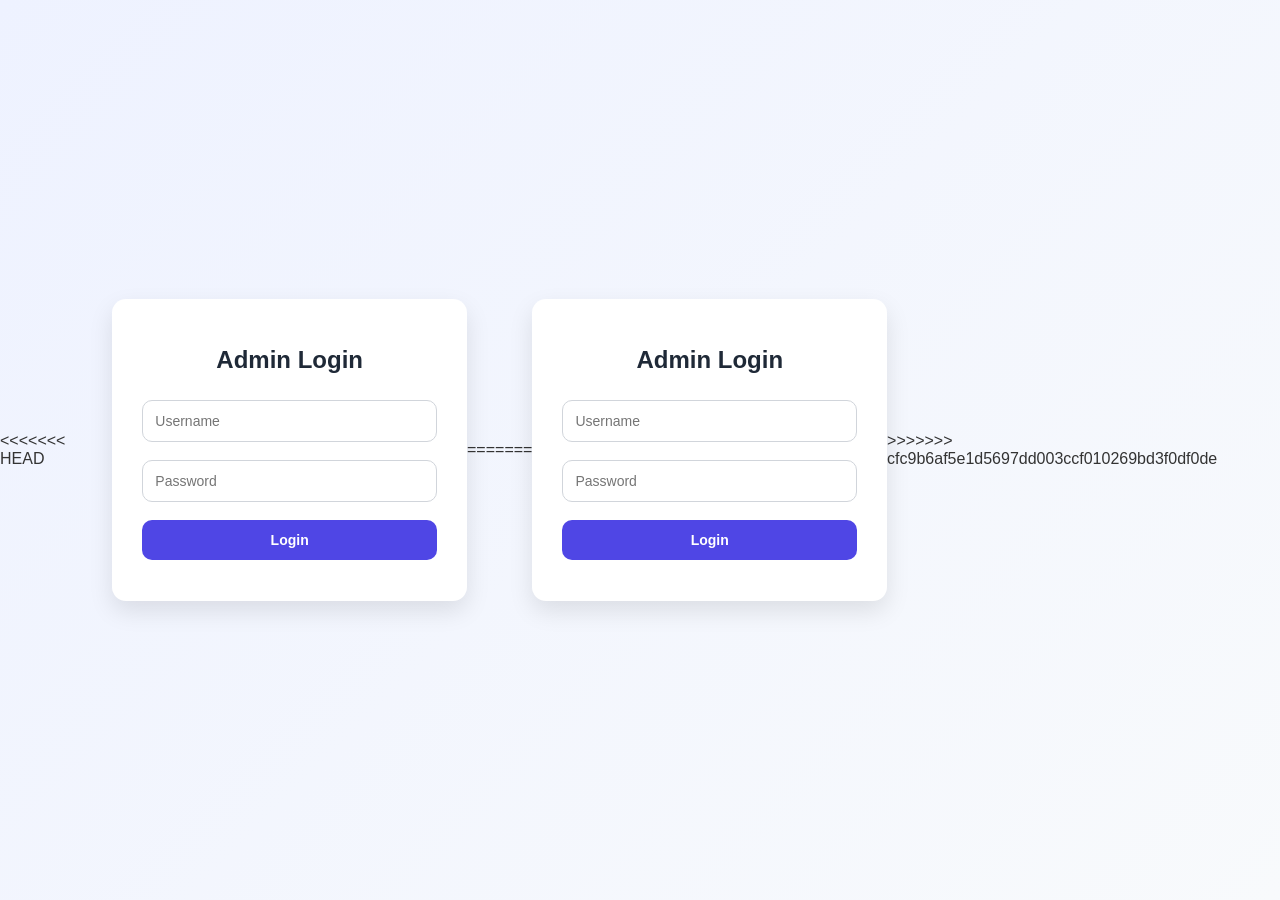
<file: admin.html>
<<<<<<< HEAD
<!DOCTYPE html>
<html>
<head>
  <title>Admin Login</title>
  <link rel="stylesheet" href="css/style.css">
  <style>
    body {
      font-family: Arial, sans-serif;
      background: linear-gradient(135deg, #eef2ff, #f8fafc);
      display: flex;
      align-items: center;
      justify-content: center;
      height: 100vh;
      margin: 0;
    }
    .login-box {
      background: #ffffff;
      padding: 28px 30px;
      border-radius: 14px;
      box-shadow: 0 10px 25px rgba(0,0,0,0.1);
      text-align: center;
      width: 360px;
    }
    .login-box h2 { margin-bottom: 16px; color: #1f2937; }
    input, button {
      width: 100%;
      padding: 12px;
      margin-top: 10px;
      border-radius: 10px;
      border: 1px solid #d1d5db;
      font-size: 14px;
    }
    button {
      background: #4f46e5;
      color: #ffffff;
      border: none;
      cursor: pointer;
      font-weight: 600;
    }
    button:hover { opacity: 0.9; }
    .error { color: #c62828; font-size: 13px; margin-top: 8px; }
  </style>
</head>
<body>

  <div class="login-box">
    <h2>Admin Login</h2>
    <input type="text" id="adminUser" placeholder="Username">
    <input type="password" id="adminPass" placeholder="Password">
    <button onclick="adminLogin()">Login</button>
    <p id="adminError" class="error"></p>
  </div>

  <script>
    function adminLogin() {
      const u = document.getElementById("adminUser").value.trim();
      const p = document.getElementById("adminPass").value.trim();

      if (u === "admin" && p === "admin123") {
        localStorage.setItem("isAdmin", "true");
        window.location.href = "admin-logs.html";
      } else {
        document.getElementById("adminError").innerText = "Invalid admin credentials";
      }
    }
  </script>

</body>
</html>
=======
<!DOCTYPE html>
<html>
<head>
  <title>Admin Login</title>
  <link rel="stylesheet" href="css/style.css">
  <style>
    body {
      font-family: Arial, sans-serif;
      background: linear-gradient(135deg, #eef2ff, #f8fafc);
      display: flex;
      align-items: center;
      justify-content: center;
      height: 100vh;
      margin: 0;
    }
    .login-box {
      background: #ffffff;
      padding: 28px 30px;
      border-radius: 14px;
      box-shadow: 0 10px 25px rgba(0,0,0,0.1);
      text-align: center;
      width: 360px;
    }
    .login-box h2 { margin-bottom: 16px; color: #1f2937; }
    input, button {
      width: 100%;
      padding: 12px;
      margin-top: 10px;
      border-radius: 10px;
      border: 1px solid #d1d5db;
      font-size: 14px;
    }
    button {
      background: #4f46e5;
      color: #ffffff;
      border: none;
      cursor: pointer;
      font-weight: 600;
    }
    button:hover { opacity: 0.9; }
    .error { color: #c62828; font-size: 13px; margin-top: 8px; }
  </style>
</head>
<body>

  <div class="login-box">
    <h2>Admin Login</h2>
    <input type="text" id="adminUser" placeholder="Username">
    <input type="password" id="adminPass" placeholder="Password">
    <button onclick="adminLogin()">Login</button>
    <p id="adminError" class="error"></p>
  </div>

  <script>
    function adminLogin() {
      const u = document.getElementById("adminUser").value.trim();
      const p = document.getElementById("adminPass").value.trim();

      if (u === "admin" && p === "admin123") {
        localStorage.setItem("isAdmin", "true");
        window.location.href = "admin-logs.html";
      } else {
        document.getElementById("adminError").innerText = "Invalid admin credentials";
      }
    }
  </script>

</body>
</html>
>>>>>>> cfc9b6af5e1d5697dd003ccf010269bd3f0df0de
</file>
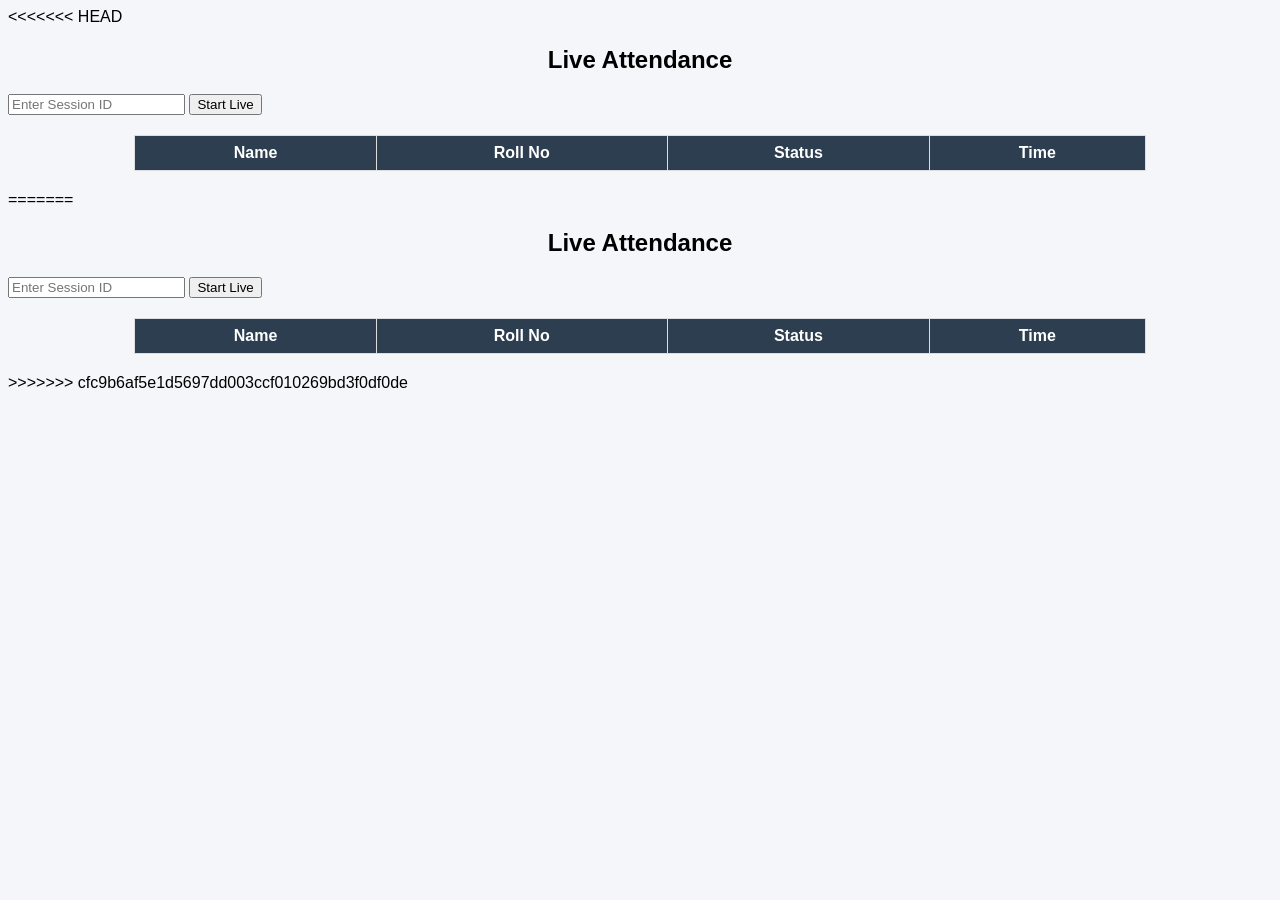
<file: live_attendance.html>
<<<<<<< HEAD
<!DOCTYPE html>
<html>

<head>
  <title>Live Attendance</title>
  <style>
    body {
      font-family: Arial;
      background: #f4f6f9;
    }

    table {
      margin: 20px auto;
      border-collapse: collapse;
      width: 80%;
    }

    th,
    td {
      border: 1px solid #ddd;
      padding: 8px;
      text-align: center;
    }

    th {
      background: #2c3e50;
      color: white;
    }
  </style>
</head>

<body>

  <h2 style="text-align:center;">Live Attendance</h2>
  <input id="sessionId" placeholder="Enter Session ID" />
  <button onclick="start()">Start Live</button>

  <table>
    <thead>
      <tr>
        <th>Name</th>
        <th>Roll No</th>
        <th>Status</th>
        <th>Time</th>
      </tr>
    </thead>
    <tbody id="rows"></tbody>
  </table>

  <script>
    let timer = null;

    function start() {
      const sessionId = document.getElementById("sessionId").value;
      if (!sessionId) return alert("Enter session id");

      if (timer) clearInterval(timer);
      timer = setInterval(() => load(sessionId), 3000);
      load(sessionId);
    }

    function load(sessionId) {
      fetch(`${window.location.origin}/api/sessions/${sessionId}/live`)
        .then(res => res.json())
        .then(data => {
          const tbody = document.getElementById("rows");
          tbody.innerHTML = "";
          data.attendance.forEach(a => {
            tbody.innerHTML += `
          <tr>
            <td>${a.name}</td>
            <td>${a.roll_no}</td>
            <td>${a.status}</td>
            <td>${new Date(a.time).toLocaleTimeString()}</td>
          </tr>
        `;
          });
        });
    }
  </script>

</body>

=======
<!DOCTYPE html>
<html>

<head>
  <title>Live Attendance</title>
  <style>
    body {
      font-family: Arial;
      background: #f4f6f9;
    }

    table {
      margin: 20px auto;
      border-collapse: collapse;
      width: 80%;
    }

    th,
    td {
      border: 1px solid #ddd;
      padding: 8px;
      text-align: center;
    }

    th {
      background: #2c3e50;
      color: white;
    }
  </style>
</head>

<body>

  <h2 style="text-align:center;">Live Attendance</h2>
  <input id="sessionId" placeholder="Enter Session ID" />
  <button onclick="start()">Start Live</button>

  <table>
    <thead>
      <tr>
        <th>Name</th>
        <th>Roll No</th>
        <th>Status</th>
        <th>Time</th>
      </tr>
    </thead>
    <tbody id="rows"></tbody>
  </table>

  <script>
    let timer = null;

    function start() {
      const sessionId = document.getElementById("sessionId").value;
      if (!sessionId) return alert("Enter session id");

      if (timer) clearInterval(timer);
      timer = setInterval(() => load(sessionId), 3000);
      load(sessionId);
    }

    function load(sessionId) {
      fetch(`${window.location.origin}/api/sessions/${sessionId}/live`)
        .then(res => res.json())
        .then(data => {
          const tbody = document.getElementById("rows");
          tbody.innerHTML = "";
          data.attendance.forEach(a => {
            tbody.innerHTML += `
          <tr>
            <td>${a.name}</td>
            <td>${a.roll_no}</td>
            <td>${a.status}</td>
            <td>${new Date(a.time).toLocaleTimeString()}</td>
          </tr>
        `;
          });
        });
    }
  </script>

</body>

>>>>>>> cfc9b6af5e1d5697dd003ccf010269bd3f0df0de
</html>
</file>
<file: css/style.css>
<<<<<<< HEAD
body {
  background: white!important;
}
/* ---------- GLOBAL ---------- */
* {
  box-sizing: border-box;
}

body {
  margin: 0;
  font-family: "Segoe UI", Arial, sans-serif;
  background: linear-gradient(135deg, #e3f2fd, #fce4ec);
  min-height: 100vh;
  display: flex;
  align-items: center;
  justify-content: center;
  color: #333;
}

/* ---------- MAIN CARD ---------- */
.login-box,
#teacherSection,
#studentSection {
  background: #ffffff;
  width: 340px;
  padding: 25px;
  border-radius: 14px;
  box-shadow: 0 15px 35px rgba(0, 0, 0, 0.12);
  animation: fadeIn 0.6s ease;
}

/* ---------- HEADINGS ---------- */
h2 {
  text-align: center;
  margin-bottom: 20px;
}

h3 {
  text-align: center;
  margin-bottom: 15px;
  color: #1976d2;
}

/* ---------- INPUTS ---------- */
input,
select {
  width: 100%;
  padding: 12px;
  margin: 8px 0;
  border-radius: 8px;
  border: 1px solid #ccc;
  font-size: 14px;
}

input:focus,
select:focus {
  outline: none;
  border-color: #1976d2;
}

/* ---------- BUTTON ---------- */
button {
  width: 100%;
  padding: 12px;
  margin-top: 12px;
  border: none;
  border-radius: 8px;
  background: #1976d2;
  color: white;
  font-size: 15px;
  cursor: pointer;
  transition: background 0.3s, transform 0.2s;
}

button:hover {
  background: #0d47a1;
  transform: translateY(-2px);
}

/* ---------- QR AREA ---------- */
#qrcode,
#reader {
  margin-top: 15px;
  display: flex;
  justify-content: center;
}

/* ---------- TEXT ---------- */
p {
  text-align: center;
  margin-top: 15px;
  font-weight: 500;
}

/* ---------- ANIMATION ---------- */
@keyframes fadeIn {
  from {
    opacity: 0;
    transform: translateY(10px);
  }
  to {
    opacity: 1;
    transform: translateY(0);
  }
}
/* ---------- PAGE LOAD ANIMATION ---------- */
.login-box,
#teacherSection,
#studentSection {
  animation: slideUp 0.7s ease-out;
}

/* ---------- SLIDE UP ---------- */
@keyframes slideUp {
  from {
    opacity: 0;
    transform: translateY(30px) scale(0.95);
  }
  to {
    opacity: 1;
    transform: translateY(0) scale(1);
  }
}

/* ---------- BUTTON PRESS ---------- */
button:active {
  transform: scale(0.96);
}

/* ---------- SOFT GLOW ON HOVER ---------- */
button:hover {
  box-shadow: 0 8px 18px rgba(25, 118, 210, 0.35);
}

/* ---------- INPUT FOCUS ANIMATION ---------- */
input:focus,
select:focus {
  animation: inputPulse 0.4s ease;
}

@keyframes inputPulse {
  0% {
    box-shadow: 0 0 0 rgba(25, 118, 210, 0);
  }
  100% {
    box-shadow: 0 0 8px rgba(25, 118, 210, 0.4);
  }
}

/* ---------- QR POP ---------- */
#qrcode img,
#reader video {
  animation: popIn 0.5s ease;
}

@keyframes popIn {
  from {
    opacity: 0;
    transform: scale(0.7);
  }
  to {
    opacity: 1;
    transform: scale(1);
  }
}
=======
body {
  background: white!important;
}
/* ---------- GLOBAL ---------- */
* {
  box-sizing: border-box;
}

body {
  margin: 0;
  font-family: "Segoe UI", Arial, sans-serif;
  background: linear-gradient(135deg, #e3f2fd, #fce4ec);
  min-height: 100vh;
  display: flex;
  align-items: center;
  justify-content: center;
  color: #333;
}

/* ---------- MAIN CARD ---------- */
.login-box,
#teacherSection,
#studentSection {
  background: #ffffff;
  width: 340px;
  padding: 25px;
  border-radius: 14px;
  box-shadow: 0 15px 35px rgba(0, 0, 0, 0.12);
  animation: fadeIn 0.6s ease;
}

/* ---------- HEADINGS ---------- */
h2 {
  text-align: center;
  margin-bottom: 20px;
}

h3 {
  text-align: center;
  margin-bottom: 15px;
  color: #1976d2;
}

/* ---------- INPUTS ---------- */
input,
select {
  width: 100%;
  padding: 12px;
  margin: 8px 0;
  border-radius: 8px;
  border: 1px solid #ccc;
  font-size: 14px;
}

input:focus,
select:focus {
  outline: none;
  border-color: #1976d2;
}

/* ---------- BUTTON ---------- */
button {
  width: 100%;
  padding: 12px;
  margin-top: 12px;
  border: none;
  border-radius: 8px;
  background: #1976d2;
  color: white;
  font-size: 15px;
  cursor: pointer;
  transition: background 0.3s, transform 0.2s;
}

button:hover {
  background: #0d47a1;
  transform: translateY(-2px);
}

/* ---------- QR AREA ---------- */
#qrcode,
#reader {
  margin-top: 15px;
  display: flex;
  justify-content: center;
}

/* ---------- TEXT ---------- */
p {
  text-align: center;
  margin-top: 15px;
  font-weight: 500;
}

/* ---------- ANIMATION ---------- */
@keyframes fadeIn {
  from {
    opacity: 0;
    transform: translateY(10px);
  }
  to {
    opacity: 1;
    transform: translateY(0);
  }
}
/* ---------- PAGE LOAD ANIMATION ---------- */
.login-box,
#teacherSection,
#studentSection {
  animation: slideUp 0.7s ease-out;
}

/* ---------- SLIDE UP ---------- */
@keyframes slideUp {
  from {
    opacity: 0;
    transform: translateY(30px) scale(0.95);
  }
  to {
    opacity: 1;
    transform: translateY(0) scale(1);
  }
}

/* ---------- BUTTON PRESS ---------- */
button:active {
  transform: scale(0.96);
}

/* ---------- SOFT GLOW ON HOVER ---------- */
button:hover {
  box-shadow: 0 8px 18px rgba(25, 118, 210, 0.35);
}

/* ---------- INPUT FOCUS ANIMATION ---------- */
input:focus,
select:focus {
  animation: inputPulse 0.4s ease;
}

@keyframes inputPulse {
  0% {
    box-shadow: 0 0 0 rgba(25, 118, 210, 0);
  }
  100% {
    box-shadow: 0 0 8px rgba(25, 118, 210, 0.4);
  }
}

/* ---------- QR POP ---------- */
#qrcode img,
#reader video {
  animation: popIn 0.5s ease;
}

@keyframes popIn {
  from {
    opacity: 0;
    transform: scale(0.7);
  }
  to {
    opacity: 1;
    transform: scale(1);
  }
}
>>>>>>> cfc9b6af5e1d5697dd003ccf010269bd3f0df0de
</file>
